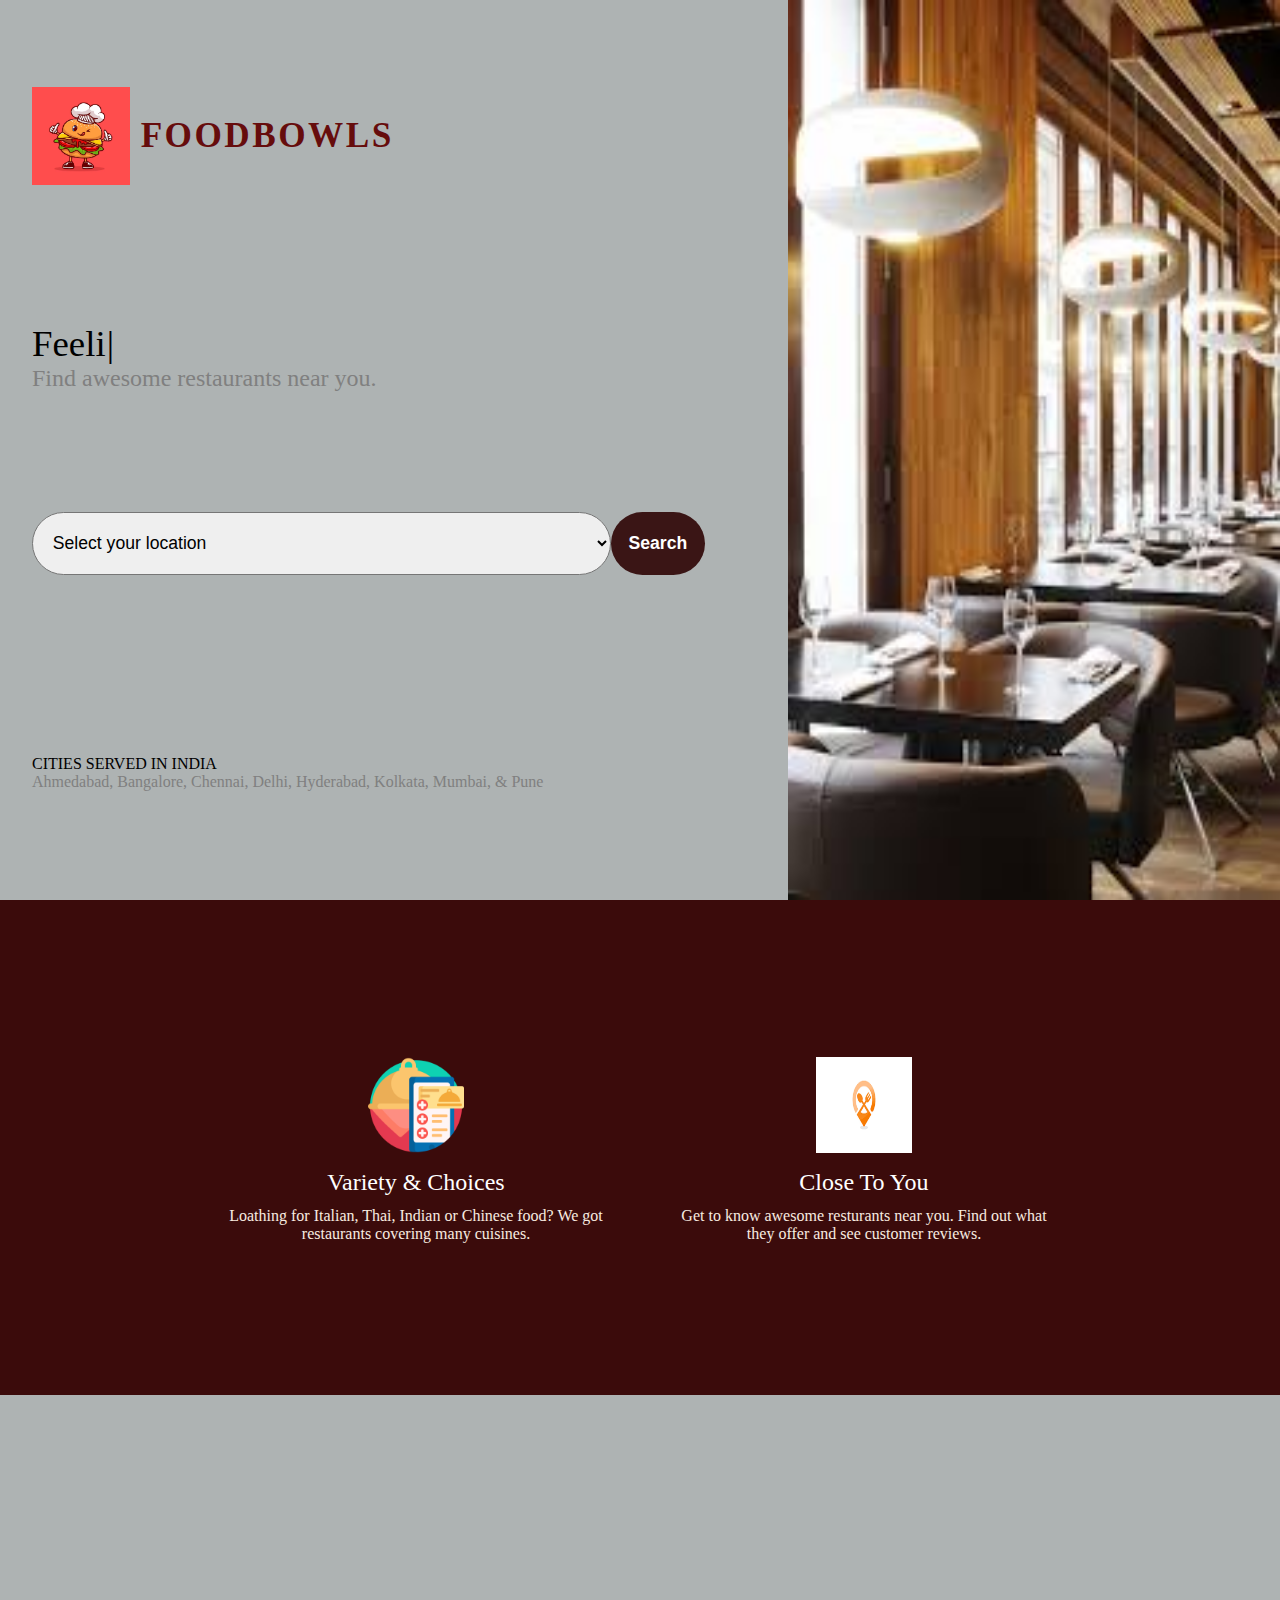
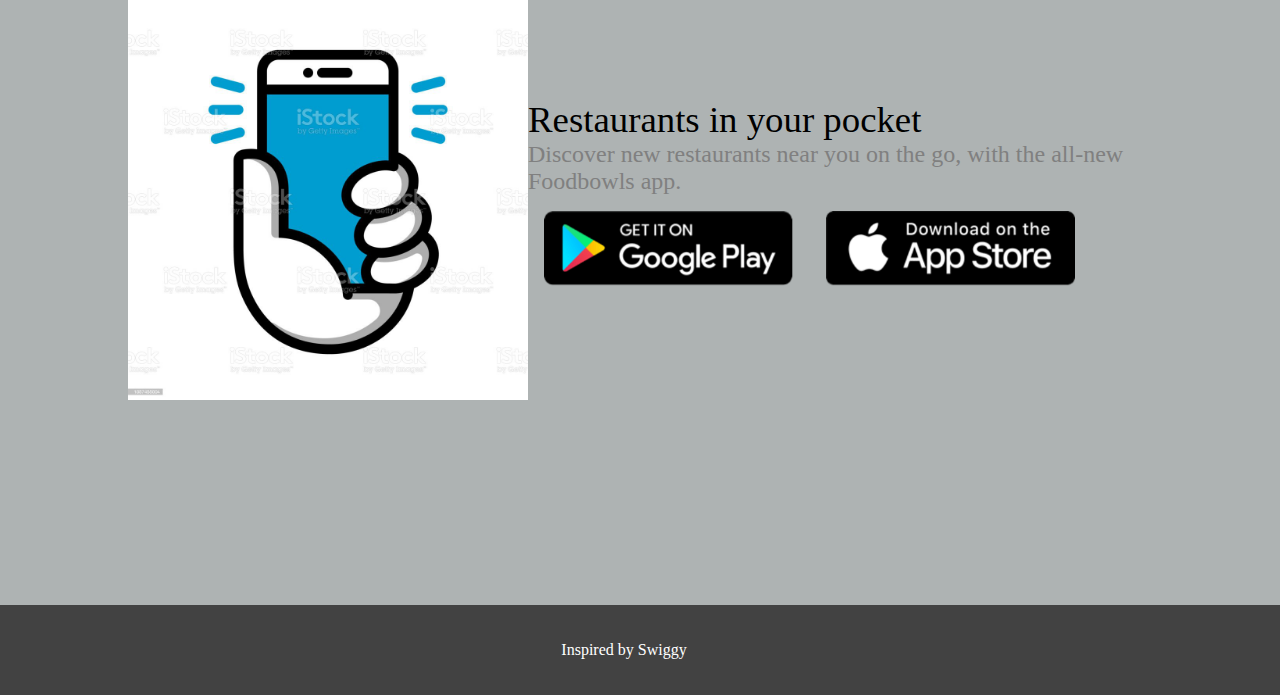
<file: restuarant/index.html>
<html>
  <head>
    <title>FOODBOWLS</title>
    <link rel="stylesheet" href="./src/css/style.css" />
  </head>

  <body>
    <div class="landing">
      <div class="landing-interact">
        <div class="navbar">
          <div class="branding">
            <div><img class="logo" src="./src/images/logo.png" /></div>
            <div class="logo-title">FOODBOWLS</div>
          </div>
          <!--
                <div class="links">
                    <div>
                        <button class="nav-button login">Login</button>
                    </div>
                    <div>
                        <button class="nav-button sign">Sign up</button>
                    </div>
                </div>
                -->
        </div>
        <div class="title">
          <div id="typewriter" class="changing"></div>
          <div class="sub-title">Find awesome restaurants near you.</div>
        </div>
        <div class="search">
          <select
            id="selection"
            onchange="updateSelection(); document.getElementById('search').href=`./static/list.html?q=${this.value}`;"
            class="search-bar"
            type="text"
            placeholder="Enter your delivery location"
          >
            <option value="" selected style="display: none"
              >Select your location</option
            >
            <option value="11">Ahmedabad</option>
            <option value="3">Bangalore</option>
            <option value="7">Chennai</option>
            <option value="1">Delhi</option>
            <option value="6">Hyderabad</option>
            <option value="2">Kolkata</option>
            <option value="3">Mumbai</option>
            <option value="5">Pune</option>
          </select>
          <a id="search" href="#"
            ><button
              disabled
              id="search-button"
              class="search-bar search-submit"
              type="submit"
            >
              Search
            </button></a
          >
          <script>
            function updateSelection() {
              console.log("lol");
              if (document.getElementById("selection").value == "") {
                document.getElementById("search-button").disabled = true;
              } else {
                document.getElementById("search-button").disabled = false;
              }
            }
          </script>
        </div>
        <div class=" cities ">
          <div class="cities-title">CITIES SERVED IN INDIA</div>
          <div class="cities-sub-title">
            Ahmedabad, Bangalore, Chennai, Delhi, Hyderabad, Kolkata, Mumbai, &
            Pune
          </div>
        </div>
      </div>
      <div class="landing-images ">
        <img class="landing-image " src="src/images/table.jpeg" />
      </div>
    </div>
    <div class="features">
      <div class="feature">
        <div><img class="feature-image" src="src/images/order.png" /></div>
        <div class="feature-title">Variety & Choices</div>
        <div class="feature-desc">
          Loathing for Italian, Thai, Indian or Chinese food? We got restaurants
          covering many cuisines.
        </div>
      </div>
      <div class="feature">
        <div><img class="feature-image" src="src/images/ice-cream.png" /></div>
        <div class="feature-title">Close To You</div>
        <div class="feature-desc">
          Get to know awesome resturants near you. Find out what they offer and
          see customer reviews.
        </div>
      </div>
    </div>
    <div class="mobile">
      <div class="mob-1">
        <img class="mobile-image" src="src/images/phone.png" />
      </div>
      <div class="mob-2">
        <div class="changing">Restaurants in your pocket</div>
        <div class="sub-title">
          Discover new restaurants near you on the go, with the all-new Foodbowls
          app.
        </div>
        <div class="stores">
          <img
            class="store-image"
            onClick="alertFunction()"
            src="src/images/play.webp"
          /><img class="store-image" src="src/images/iOS.webp" onClick="alertFunction()"/>
        </div>
      </div>
    </div>
    <div class="footer">
      <div class="credits">Inspired by Swiggy</div>
    </div>

    <script>
      const alertFunction = () => {
        window.alert("App is in development... or is it?");
      };
    </script>
    <script src="./src/js/core.js"></script>
    <script type="text/javascript">
      const instance = new Typewriter("#typewriter", {
        strings: [
          "Feeling hungry?",
          "Unexpected guests?",
          "Cooking gone wrong?",
          "Game night?",
          "Movie marathon?"
        ],
        autoStart: true,
        loop: true
      });
    </script>
  </body>
</html>
</file>
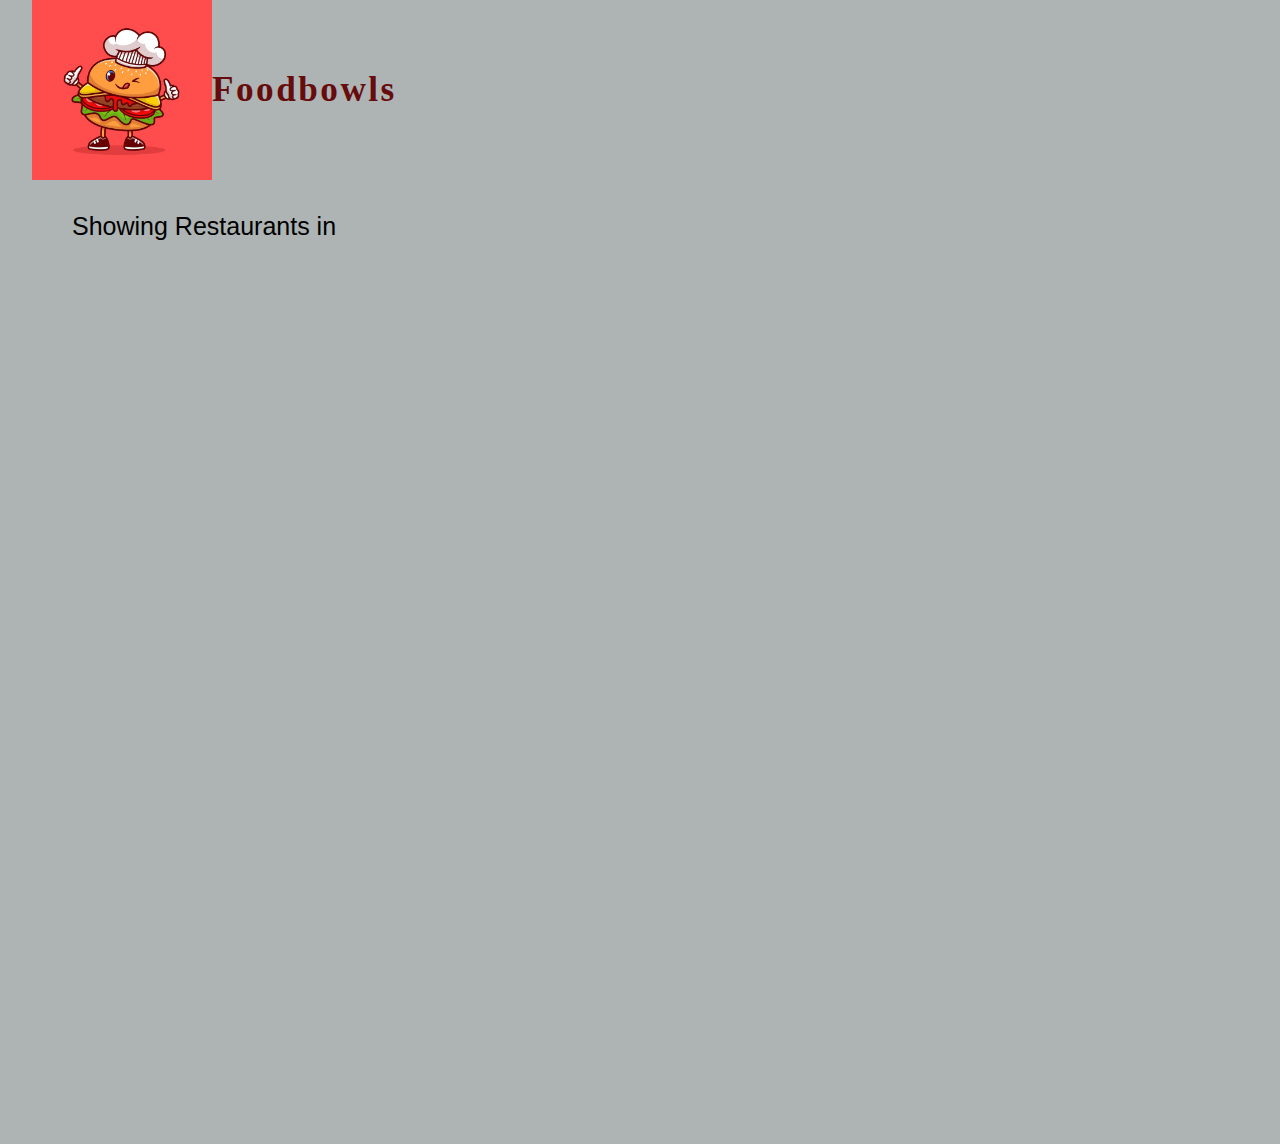
<file: restuarant/static/list.html>
<html>
<head>
   <title>Restaurants | Foodbowls</title>
   <link rel="stylesheet" type="text/css" href="../src/css/list.css">
</head>
<body>
   <div class="navbar">
      <div class="branding">
          <a href="../index.html"><img class="logo" src="../src/images/logo.png"></a>
          <a href="../index.html"> <div class="logo-title">Foodbowls</div></a>
      </div>
  </div>

    <div id="mid-section">
        <div class="result-heading">
	        <span>Showing Restaurants in <b></b></span>   
        </div>
   </div>
   <script type="text/javascript" src="../src/js/list-rest.js"></script>
</body>
</html>
</file>
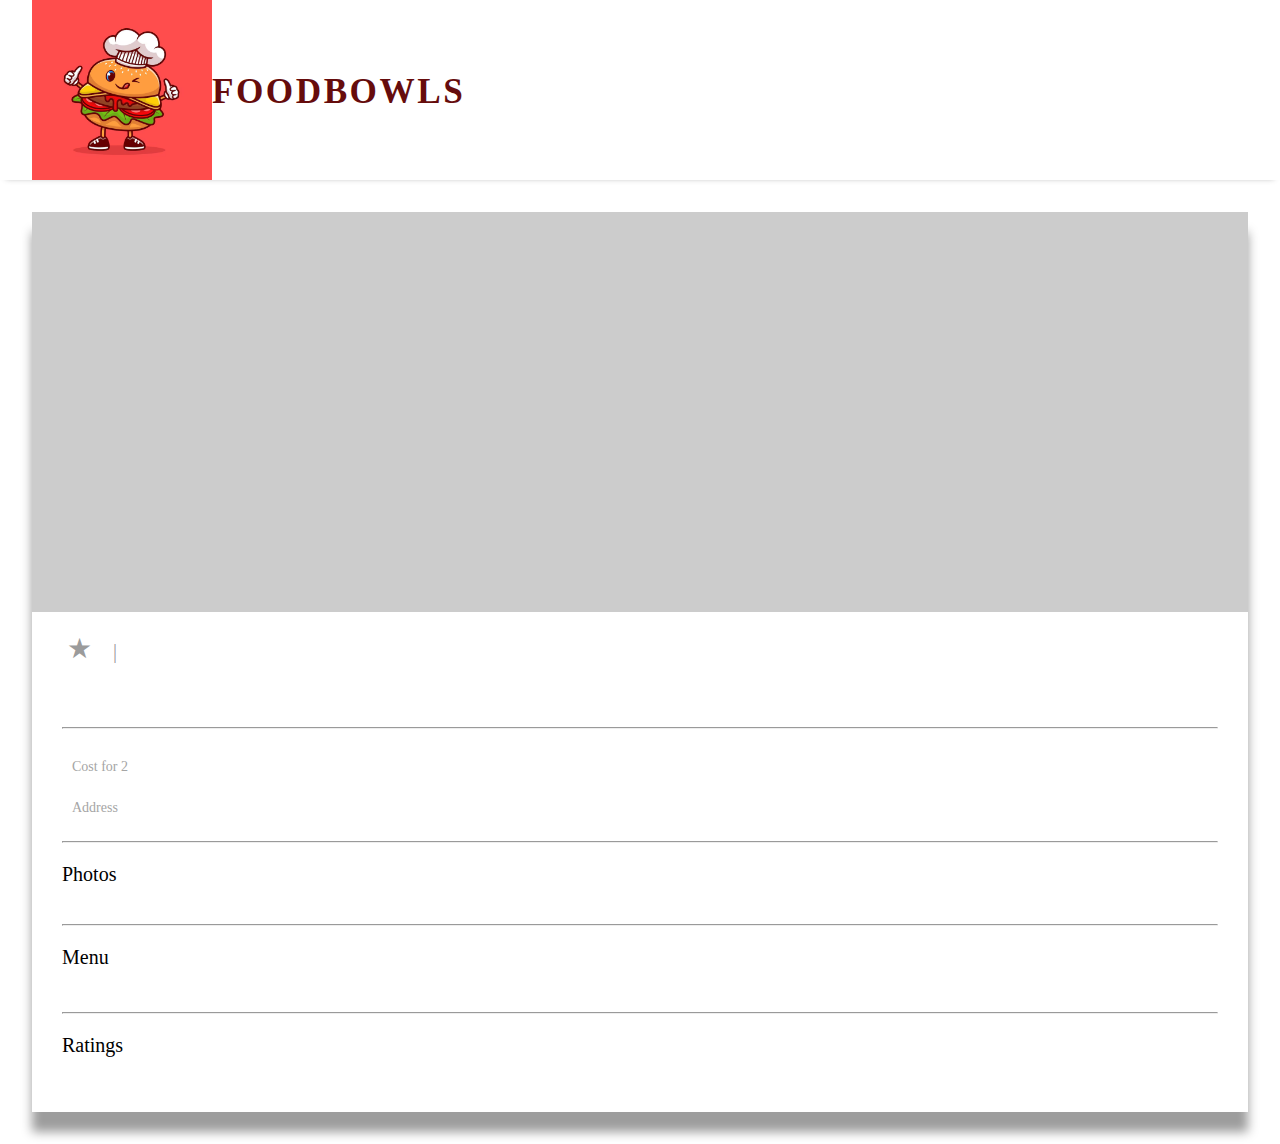
<file: restuarant/static/restaurant.html>
<!DOCTYPE html>
<html>
<head>
   <title>FOODBOWLS</title>
   <link rel="stylesheet" type="text/css" href="../src/css/restaurant.css">
</head>
<body>
  <div class="navbar">
    <div class="branding">
        <a href="../index.html"><img class="logo" src="../src/images/logo.png"></a>
        <a href="../index.html"> <div class="logo-title">FOODBOWLS</div></a>
    </div>
</div>
    <div id="mid-section">
    	<div class="result-res-image">
		</div>
        <div class="name-and-share">
            <div class="rest-info">
              <p class="rest-name"></p>
              <p class="ratings">
                  <span>&#9733;</span>
                  <span class="update"></span>
                  <span class="update"></span>
                  <span>|</span>
                  <span class="update"></span>
              </p>
            </div>
        </div>
        <hr>
        <div class="cost-and-address">
          <div class="cost">
            <p>Cost for 2</p>
            <p class="cost-for-two"></p>
          </div>
          <div class="address">
            <p>Address</p>
            <p class="rest-address-info"></p>
          </div>
        </div>
        <hr>

        <div class="photos-div">
          <div class="photos-heading">
            <p>Photos</p>
          </div>
          <span class="rest-photos-info"></span>
        </div><br>
        <hr>
        <div class="menu-bar">
          <div class="menu-heading">
            <p>Menu</p>
          </div><br><br>
          <span class="rest-reviews-info"></span>
        </div>
        <hr>
        <div class="rating-bar">
	          <div class="rating-heading">
	            <p>Ratings</p>
	          </div>
	          <div class='user-reviews-info'>
	          </div>
	       </div>
        </div>
     <script type="text/javascript" src="../src/js/rest.js"></script>
</body>
</html>
</file>
<file: restuarant/src/css/style.css>
body {
    margin: 0;
    padding: 0;
    font-family: 'Roboto';
    background-color: rgb(174, 179, 179);
}

.landing {
    display: grid;
    grid-template-columns: 1.6fr 1fr;
    height: 100vh;
}

.landing-interact {
    display: grid;
    grid-template-rows: 1.6fr 1fr 1.2fr 1.5fr;
}

.landing-images {}

.navbar {
    display: grid;
    grid-template-columns: 1fr 1fr;
}

.branding {
    display: flex;
    flex-direction: row;
    justify-content: start;
    align-items: center;
    padding-left: 2em;
}

.logo {
    width: 90%;
}


.logo-title {
    font-size: 2.2em;
    color: #660c0c;
    font-weight: bolder;
    letter-spacing: 2.5px;
    ;
}

.links {
    display: flex;
    flex-direction: row;
    justify-content: flex-end;
    align-items: center;
    padding-right: 2em;
}

.nav-button {
    width: 6.5em;
    height: 2.5em;
    font-weight: bolder;
    font-size: 1em;
    border: none;
}

.login {
    background: none;
}

.sign {
    background: black;
    color: white;
}

.title {
    display: flex;
    justify-content: center;
    flex-direction: column;
    padding-left: 2em;
}

.changing {
    font-size: 2.3em;
}

.sub-title {
    font-size: 1.5em;
    color: grey;
    font-weight: 300;
    ;
}

.search {
    padding: 2em;
    display: flex;
    align-items: center;
}

.search-bar {
    width: 80%;
    padding: 0.9em;
    font-size: 1.1em;
    height: 3.6em;
    border-radius: 15pc;
}
.search-submit {
    width: auto;
    border: none;
    border-radius: 15pc;
    background: #3a1515;
    color: white;
    padding: 1em;
    font-weight: bolder;
    cursor: pointer;
}

.cities {
    display: flex;
    justify-content: center;
    flex-direction: column;
    padding-left: 2em;
}

.cities-sub-title {
    color: grey;
}
.landing-image {
    width: 100%;
    height: 100vh;
}
.features {
    height: 55vh;
    background-color: #3B0B0B;
    display: grid;
    grid-template-columns: 1fr 1fr;
    color: white;
    padding-left: 15%;
    padding-right: 15%
}

.feature {
    padding: 1em;
    display: flex;
    flex-direction: column;
    align-items: center;
    justify-content: center;
}

.feature-title {
    font-size: 1.5em;
    font-weight: 500;
}

.feature-desc {
    text-align: center;
    padding: 0.7em;
    color: #F8ECE0;
}

.feature-image {
    height: 6em;
    width: 6em;
    padding: 1em;
}

.mobile {
    height: 90vh;
    display: grid;
    grid-template-columns: 1fr 1.7fr;
    margin-left: 10%;
    margin-right: 10%;
}

.mobile-image {
    height: 25em;
    width: 25em;
}

.mob-1 {
    display: flex;
    align-items: center;
    justify-content: flex-end;
}

.mob-2 {
    display: flex;
    align-items: flex-start;
    justify-content: center;
    flex-direction: column;
}

.store-image {
    width: 40%;
    margin: 1em;
    cursor: pointer;
}

.stores {
    padding: 0em;
    ;
}

.footer {
    height: 10vh;
    background: #424242;
    display: flex;
    justify-content: center;
    align-items: center;
    color: white;
}
.footer a{
    padding: 10px;
    text-decoration: none;
    color: white;
}
.footer a:hover{
    text-decoration: underline;
    text-decoration-color: white;
    text-decoration-style:solid;
}
.credits{
    display:flex;
    justify-content: flex-end;
    padding-right: 2em;
}
.links{
    display:flex;
    justify-content: flex-start;
    padding-left: 2em;
}

@media only screen and (max-width: 900px) {
    .features {
        height: auto;
        background-color: #3B0B0B;
        display: grid;
        grid-template-rows: 1fr 1fr 1fr;
        grid-template-columns: 1fr;
        color: white;
    }
    .landing {
        display: grid;
        grid-template-columns: ;
        height: 100vh;
    }
    .landing-image {
        display: none;
    }
    .mobile-image {
        height: 16em;
        width: 16em;
    }
}
</file>
<file: restuarant/src/css/list.css>
* {
    margin: 0px;
    padding: 0px;
    font-family: 'Roboto';
    background-color: rgb(174, 179, 179);
 }
 
 a {
    text-decoration: none;
    color: black;
 }
 
 #mid-section {
    padding: 2rem;
    min-height: 100vh;
    box-shadow: 0px 20px 10px #9d9d9d;
 
 }
 
 .result-heading {
    padding-left: 40px;
 }
 
 .result-heading span {
    font-family: 'Titillium Web', sans-serif;
    font-size: 25px;
 }
 
 .restaurants {
    width: 90%;
    height: 170px;
    margin: auto;
    clear: both;
    margin-top: 20px;
 }
 
 .rest-img {
    width: 240px;
    height: 150px;
    background-color: #9b9b9b;
    border-radius: 10px;
    float: left;
 }
 
 .rest-info {
    margin-left: 40px;
    float: left;
    font-family: 'Titillium Web', sans-serif;  
 }
 
 .rest-name {
    font-size: 22px;
 }
 
 .ratings span:nth-child(1) {
    font-size: 28px;
    padding-right: 5px;
    color: #9b9b9b;
 }
 
 .ratings span:nth-child(2) {
    font-size: 18px;
 }
 
 .ratings span:nth-child(3) {
    font-size: 13px;
    padding-left: 2px;
    padding-right: 10px;
 }
 
 .ratings span:nth-child(4) {
    font-size: 20px;
    color: #9b9b9b;
    padding-right: 10px;
 }
 
 .ratings span:nth-child(5) {
    font-size: 19px;
 }
 
 hr {
    width: 90%;
    margin: auto;
 }
 
 .page-selector{
    width:100%;
    height:150px;
 }
 
 .page-number{
    padding-top:20px;
    width:30%;
    margin:auto;
 }
 
 .page-number span{
    border:2px solid #9b9b9b;
    border-radius:50%;
    margin-left:20px;
    width:50px;
    height:50px;
    font-size:28px;
    text-align: center;
    display: inline-block;
    font-family: 'Titillium Web', sans-serif;   
 }
 
 .page-number span:hover{
     background-color:#d8d8d8;
 }
 
 
 .navbar {
    height: 20vh;
    box-shadow: 0 4px 6px -6px #999;
 }
 
 .branding {
    display: flex;
    flex-direction: row;
    justify-content: start;
    align-items: center;
    padding-left: 2em;
 }
 
 .logo {
    width: 20vh;
 }
 
 
 .logo-title {
    font-size: 2.2em;
    color: #660c0c;
    font-weight: bolder;
    letter-spacing: 2.5px;
    ;
 }
 
 .links {
    display: flex;
    flex-direction: row;
    justify-content: flex-end;
    align-items: center;
    padding-right: 2em;
 }
 
 .nav-button {
    width: 6.5em;
    height: 2.5em;
    font-weight: bolder;
    font-size: 1em;
    border: none;
 }
 
 .login {
    background: none;
 }
 
 .sign {
    background: black;
    color: white;
 }
</file>
<file: restuarant/src/css/restaurant.css>
* {
    margin: 0px;
    padding: 0px;
    font-family: 'Roboto';
 }
 
 a {
    text-decoration: none;
 } 
 
 
 .navbar {
    height: 20vh;
    box-shadow: 0 4px 6px -6px #999;
 }
 
 .branding {
    display: flex;
    flex-direction: row;
    justify-content: start;
    align-items: center;
    padding-left: 2em;
 }
 
 .logo {
    width: 20vh;
 }
 
 
 .logo-title {
    font-size: 2.2em;
    color: #660c0c;
    font-weight: bolder;
    letter-spacing: 2.5px;
    ;
 }
 #mid-section {
    margin: 2rem;
    min-height: 100vh;
    box-shadow: 0px 20px 10px #9d9d9d;
 }
 
 .result-heading {
    padding-left: 40px;
 }
 
 .result-heading span {
    font-family: 'Titillium Web', sans-serif;
    font-size: 25px;
 }
 
 .result-res-image{
   width:100%;
   height:400px;
   background-color:#cccccc;
 }
 
 .name-and-share{
    width: 100%;
    height: 115px;  
 }
 
 .rest-info {
    margin-left: 35px;
    margin-top: 20px;
    float: left;
    font-family: 'Titillium Web', sans-serif;  
 }
 
 .rest-name {
    font-size: 22px;
 }
 
 .ratings span:nth-child(1) {
    font-size: 28px;
    padding-right: 5px;
    color: #9b9b9b;
 }
 
 .ratings span:nth-child(2) {
    font-size: 18px;
 }
 
 .ratings span:nth-child(3) {
    font-size: 13px;
    padding-left: 2px;
    padding-right: 10px;
 }
 
 .ratings span:nth-child(4) {
    font-size: 20px;
    color: #9b9b9b;
    padding-right: 10px;
 }
 
 .ratings span:nth-child(5) {
    font-size: 19px;
 }
 
 .share{
    left: 0px;
    padding: 26px 0px 0px 650px;
 }
 
 .share a{
    background-color:#d8d8d8;
    border-radius:28px;
    border:1px solid #9b9b9b;
    display:inline-block;
    cursor:pointer;
    color:#ffffff;
    font-family: 'Titillium Web', sans-serif;
    font-size:15px;
    padding:0px 24px;
    text-decoration:none;
 }
 
 hr {
    width: 94.9%;
    margin: auto;
 }
 
 .cost-and-address{
    margin-top: 30px;
    padding-left: 40px;
    margin-bottom: 20px;
    max-width: 330px;
    font-family: 'Titillium Web', sans-serif;
 }
 
 .cost{
    margin-bottom: 20px;
 }
 
 .cost p:nth-child(1), .address p:nth-child(1){
    font-size: 14px;
    padding-bottom: 5px;
    color: #a5a5a5;
 }
 
 .address p:nth-child(2){
    overflow: hidden;
    display: -webkit-box;
    -webkit-line-clamp: 3;
    -webkit-box-orient: vertical;
 }
 
 .photos-div{
    padding-left:30px;
    overflow: hidden; 
    font-size: 20px;
 
 }
 
 .photos-heading{
    margin-top:20px;
    margin-bottom: 20px;
    font-family: 'Titillium Web', sans-serif;
    font-size: 20px;
 }
 
 .photos-container{
    height: 108px;
 }
 
 .photos{
    background-color: #cccccc;
    float: left;
    height: 108px;
    width: 137px;
    margin-right: 20px;   
 }
 
 .photos-number{
    text-align: center;
    vertical-align: middle;
    line-height: 108px;
    font-size: 20px; 
 }
 
 .menu-bar{
    height: auto;
    font-size: 20px;
    padding-left: 30px;
    padding-top: 20px;
    padding-bottom: 20px;
    overflow: hidden;
    clear: both;
 }
 
 .menu-heading{
    height: auto;
    width: 137px;
    float: left;
    font-size: 20px; 
 }
 
 .menu-item-container{
    height: auto;
    width: auto;
    float: left;
    margin-left: 20px;
 }
 
 .menu-item p:nth-child(1){
    font-size: 20px;
 }
 
 .menu-item p:nth-child(2){
    font-size: 14px;
    color: #a5a5a5;
 }
 
 .menu-item{
    margin-bottom:60px; 
 }
 
 .rating-bar{
    padding-left: 10px;
    margin: 20px 20px 0px 20px;
    overflow: hidden;
 }
 
 .rating-heading{
    width: 100%;
    height: 50px;
    font-size: 20px;
 }
 
 .user-reviews-info {
    width: 100%;
    clear: both;
    margin: auto;
 }
 
 .user-bar{
    height: 250px;
    width: 12%;
    float: left;
 }
 
 .user-image{
    height: 70px;
    width: 70px;
    border: 1px solid #9b9b9b;
    background-color: rgb(174, 179, 179);
    border-radius: 50%;
    float: left;
 }
 
 .user-information-bar{
    height: 250px;
    width: 85%;   
    float: left;
    margin-left: 20px;
    overflow: hidden;
 }
 
 .user-name{
    width: inherit;
    height: 30px;
    font-size: 20px;
 }
 
 .user-star{
    font-size: 28px;
    padding-right: 5px;
    color: #9b9b9b;
 }
 
 .user-comment p:nth-child(1){
    overflow: hidden;
    display: -webkit-box;
    -webkit-line-clamp: 20;
    -webkit-box-orient: vertical;
 }
</file>
